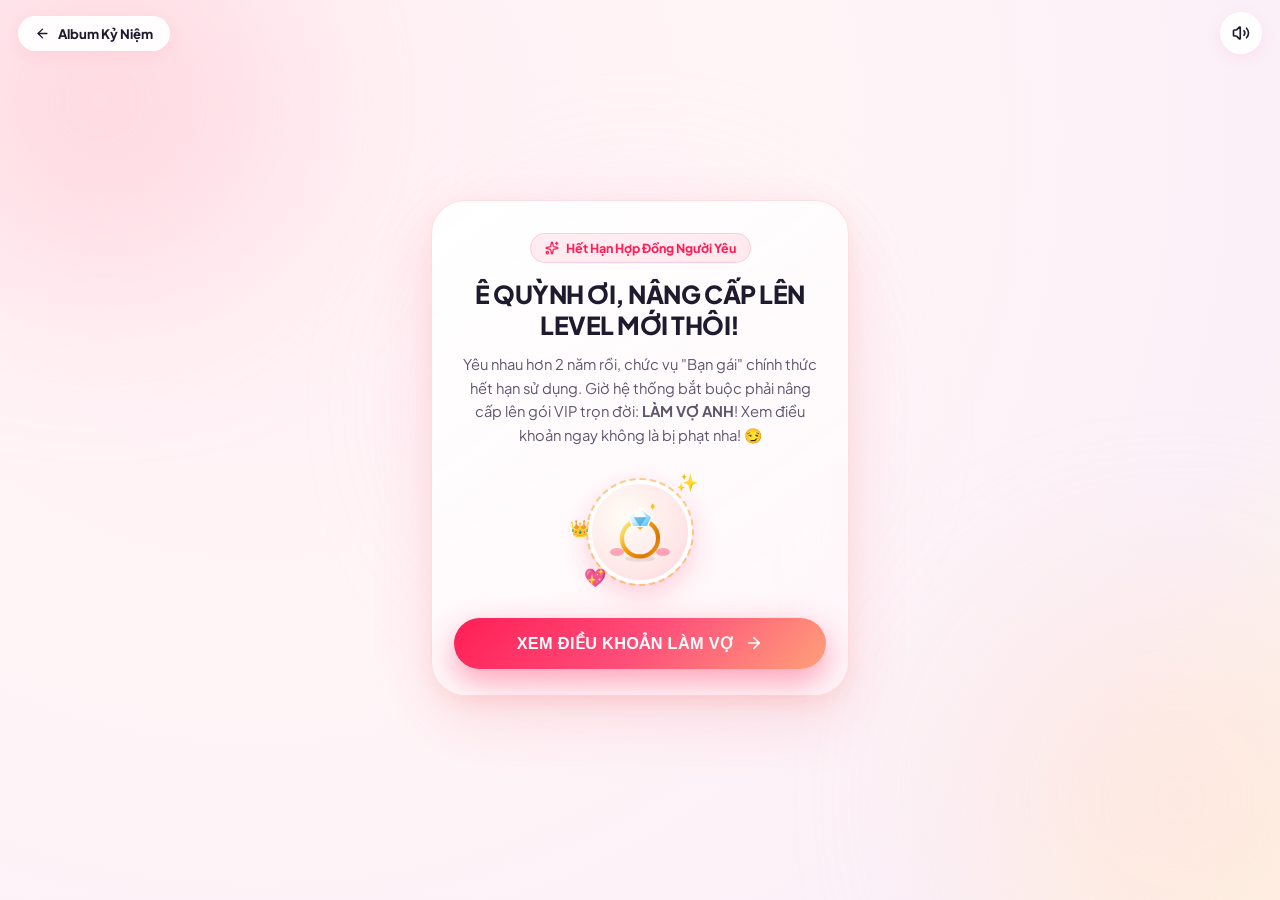
<file: tre-trau.html>
<!DOCTYPE html>
<html lang="vi">
<head>
  <meta charset="UTF-8">
  <meta name="viewport" content="width=device-width, initial-scale=1.0, maximum-scale=1.0, user-scalable=no, viewport-fit=cover">
  <title>Làm Vợ Anh Nhé? 💍 — Sơn & Quỳnh | Lời Cầu Hôn Đặc Biệt</title>
  <meta name="description" content="Mini-game cầu hôn ngọt ngào và hóm hỉnh dành riêng cho Diễm Quỳnh sau hơn 2 năm yêu nhau. Bấm vào đây thì chỉ có một con đường về chung một nhà thôi nhé!">
  <meta property="og:title" content="Sơn có điều cực kỳ quan trọng muốn hỏi Quỳnh nè... 💍💌">
  <meta property="og:description" content="Làm người yêu lâu rồi, em có đồng ý làm Vợ anh không?">
  <meta property="og:type" content="website">

  <!-- Google Fonts: Plus Jakarta Sans, Playfair Display & Caveat -->
  <link rel="preconnect" href="https://fonts.googleapis.com">
  <link rel="preconnect" href="https://fonts.gstatic.com" crossorigin>
  <link href="https://fonts.googleapis.com/css2?family=Caveat:wght@700&family=Playfair+Display:ital,wght@0,600;0,700;0,900;1,600&family=Plus+Jakarta+Sans:wght@400;500;600;700;800;900&display=swap" rel="stylesheet">

  <!-- Stylesheet riêng của trang tre-trau -->
  <link rel="stylesheet" href="css/tre-trau.css">
</head>
<body>

  <!-- Ambient Dreamy Background Elements -->
  <div class="ambient-glow glow-1" aria-hidden="true"></div>
  <div class="ambient-glow glow-2" aria-hidden="true"></div>
  <div class="ambient-glow glow-3" aria-hidden="true"></div>

  <!-- Floating Romantic Sparkles -->
  <div class="floating-hearts-layer" aria-hidden="true">
    <span class="float-item fi-1">💍</span>
    <span class="float-item fi-2">💖</span>
    <span class="float-item fi-3">✨</span>
    <span class="float-item fi-4">🌸</span>
    <span class="float-item fi-5">💎</span>
    <span class="float-item fi-6">💕</span>
  </div>

  <!-- Confetti Canvas -->
  <canvas id="confetti-canvas" class="confetti-canvas" aria-hidden="true"></canvas>

  <!-- Top Bar Controls -->
  <header class="top-bar">
    <a href="index.html" class="btn-nav-back" title="Quay lại Album tình yêu">
      <i data-lucide="arrow-left" class="nav-icon-svg"></i>
      <span>Album Kỷ Niệm</span>
    </a>
    <div class="top-actions">
      <button id="btn-sound-toggle" class="btn-icon-pill" type="button" aria-label="Bật hoặc tắt âm thanh" title="Bật/Tắt âm thanh">
        <span id="sound-icon"><i data-lucide="volume-2"></i></span>
      </button>
    </div>
  </header>

  <!-- Main App Container -->
  <main class="app-container">

    <!-- ========================================================= -->
    <!-- 1. MÀN HÌNH MỞ ĐẦU (INTRO SCREEN) -->
    <!-- ========================================================= -->
    <section id="intro-screen" class="screen">
      <div class="card-frame intro-card">
        <div class="intro-pill">
          <i data-lucide="sparkles" class="pill-svg-icon"></i>
          <span>Hết Hạn Hợp Đồng Người Yêu</span>
        </div>

        <h1 class="intro-title">Ê QUỲNH ƠI, NÂNG CẤP LÊN LEVEL MỚI THÔI!</h1>

        <p class="intro-desc">
          Yêu nhau hơn 2 năm rồi, chức vụ "Bạn gái" chính thức hết hạn sử dụng. Giờ hệ thống bắt buộc phải nâng cấp lên gói VIP trọn đời: <strong>LÀM VỢ ANH</strong>! Xem điều khoản ngay không là bị phạt nha! 😏
        </p>

        <!-- Cute animated character with bespoke SVG ring -->
        <div class="intro-sticker-wrap">
          <div class="cute-char-avatar">
            <svg class="bespoke-ring-svg" viewBox="0 0 64 64" fill="none" xmlns="http://www.w3.org/2000/svg" aria-hidden="true">
              <defs>
                <linearGradient id="ringGoldGradIntro" x1="12" y1="28" x2="52" y2="58" gradientUnits="userSpaceOnUse">
                  <stop offset="0%" stop-color="#FEF08A"/>
                  <stop offset="35%" stop-color="#F59E0B"/>
                  <stop offset="70%" stop-color="#D97706"/>
                  <stop offset="100%" stop-color="#FBBF24"/>
                </linearGradient>
                <linearGradient id="gemGradIntro" x1="22" y1="8" x2="42" y2="28" gradientUnits="userSpaceOnUse">
                  <stop offset="0%" stop-color="#FFFFFF"/>
                  <stop offset="40%" stop-color="#E0F2FE"/>
                  <stop offset="75%" stop-color="#7DD3FC"/>
                  <stop offset="100%" stop-color="#38BDF8"/>
                </linearGradient>
              </defs>
              <ellipse cx="32" cy="57" rx="14" ry="3" fill="rgba(0,0,0,0.08)"/>
              <circle cx="32" cy="38" r="17" stroke="url(#ringGoldGradIntro)" stroke-width="4" fill="none"/>
              <circle cx="32" cy="38" r="13.5" stroke="rgba(255,255,255,0.4)" stroke-width="1" fill="none"/>
              <path d="M26 23 L32 28 L38 23" stroke="url(#ringGoldGradIntro)" stroke-width="2.8" stroke-linecap="round"/>
              <polygon points="32,9 43,18 39,27 25,27 21,18" fill="url(#gemGradIntro)" stroke="#FFFFFF" stroke-width="1.2"/>
              <polygon points="32,9 26,18 38,18" fill="#FFFFFF" fill-opacity="0.85"/>
              <polygon points="26,18 32,27 38,18" fill="#0284C7" fill-opacity="0.45"/>
              <circle cx="28" cy="14" r="1.8" fill="#FFFFFF"/>
              <path d="M42 8 L44 5 L46 8 L44 11 Z" fill="#FBBF24"/>
            </svg>
            <div class="ring-glow-halo"></div>
            <div class="blush blush-left"></div>
            <div class="blush blush-right"></div>
          </div>
          <span class="sparkle sp-1">✨</span>
          <span class="sparkle sp-2">💖</span>
          <span class="sparkle sp-3">👑</span>
        </div>

        <button id="btn-start" class="btn-cta-main" type="button">
          <span>XEM ĐIỀU KHOẢN LÀM VỢ</span>
          <i data-lucide="arrow-right" class="btn-arrow-svg"></i>
        </button>
      </div>
    </section>

    <!-- ========================================================= -->
    <!-- 2. MÀN HÌNH CẦU HÔN CHÍNH (PROPOSAL SCREEN) -->
    <!-- ========================================================= -->
    <section id="game-screen" class="screen" hidden>
      <!-- Sleek Score Badge -->
      <div class="game-score-pill">
        <i data-lucide="flame" class="score-pill-icon"></i>
        <span>Quỳnh chối đây đẩy: <strong id="dodge-count" class="dodge-stat">0</strong> lần</span>
      </div>

      <!-- Proposal Card -->
      <div class="card-frame confession-card">
        <!-- Floating Proposal Ring Badge on Card Top (Bespoke Luxury Vector) -->
        <div class="card-floating-ring" aria-hidden="true">
          <svg class="bespoke-ring-svg-header" viewBox="0 0 64 64" fill="none" xmlns="http://www.w3.org/2000/svg">
            <defs>
              <linearGradient id="ringGoldGradHeader" x1="12" y1="28" x2="52" y2="58" gradientUnits="userSpaceOnUse">
                <stop offset="0%" stop-color="#FEF08A"/>
                <stop offset="35%" stop-color="#F59E0B"/>
                <stop offset="70%" stop-color="#D97706"/>
                <stop offset="100%" stop-color="#FBBF24"/>
              </linearGradient>
              <linearGradient id="gemGradHeader" x1="22" y1="8" x2="42" y2="28" gradientUnits="userSpaceOnUse">
                <stop offset="0%" stop-color="#FFFFFF"/>
                <stop offset="40%" stop-color="#E0F2FE"/>
                <stop offset="75%" stop-color="#7DD3FC"/>
                <stop offset="100%" stop-color="#38BDF8"/>
              </linearGradient>
            </defs>
            <circle cx="32" cy="38" r="17" stroke="url(#ringGoldGradHeader)" stroke-width="4.2" fill="none"/>
            <circle cx="32" cy="38" r="13.5" stroke="rgba(255,255,255,0.4)" stroke-width="1" fill="none"/>
            <path d="M26 23 L32 28 L38 23" stroke="url(#ringGoldGradHeader)" stroke-width="3" stroke-linecap="round"/>
            <polygon points="32,9 43,18 39,27 25,27 21,18" fill="url(#gemGradHeader)" stroke="#FFFFFF" stroke-width="1.2"/>
            <polygon points="32,9 26,18 38,18" fill="#FFFFFF" fill-opacity="0.85"/>
            <polygon points="26,18 32,27 38,18" fill="#0284C7" fill-opacity="0.45"/>
            <circle cx="28" cy="14" r="1.8" fill="#FFFFFF"/>
            <path d="M42 8 L44 5 L46 8 L44 11 Z" fill="#FBBF24"/>
          </svg>
        </div>

        <div class="confession-badge">
          <i data-lucide="crown" class="badge-icon-svg"></i>
          <span>ĐƠN NÂNG CẤP CHỨC VỤ ĐẶC BIỆT</span>
        </div>

        <h2 class="confession-title">LÀM VỢ ANH NHÉ,<br>QUỲNH ƠI? 💍</h2>

        <p class="confession-content">
          Làm người yêu hơn 2 năm rồi, nay anh chính thức thăng chức cho Quỳnh lên làm <strong>Nóc Nhà Quyền Lực Trọn Đời</strong> của Sơn nha!
        </p>

        <!-- 4 Modern Perks Feature Cards with crisp Lucide Vector Icons -->
        <div class="proposal-perks-box">
          <div class="perk-card">
            <div class="perk-icon-wrap perk-amber">
              <i data-lucide="wallet"></i>
            </div>
            <div class="perk-text-wrap">
              <span class="perk-title">Nộp 100% lương</span>
              <span class="perk-sub">Mùng 10 ting ting</span>
            </div>
          </div>

          <div class="perk-card">
            <div class="perk-icon-wrap perk-rose">
              <i data-lucide="sparkles"></i>
            </div>
            <div class="perk-text-wrap">
              <span class="perk-title">Bao việc nhà</span>
              <span class="perk-sub">Rửa bát, nấu ăn</span>
            </div>
          </div>

          <div class="perk-card">
            <div class="perk-icon-wrap perk-purple">
              <i data-lucide="coffee"></i>
            </div>
            <div class="perk-text-wrap">
              <span class="perk-title">Mát-xa cưng chiều</span>
              <span class="perk-sub">Phục vụ 24/7</span>
            </div>
          </div>

          <div class="perk-card">
            <div class="perk-icon-wrap perk-emerald">
              <i data-lucide="shield-check"></i>
            </div>
            <div class="perk-text-wrap">
              <span class="perk-title">Luôn nhận lỗi</span>
              <span class="perk-sub">Bảo hành trọn đời</span>
            </div>
          </div>
        </div>

        <p class="confession-ps">
          (P/S: Nút bên phải hôm nay bướng lắm, em đừng phí công né làm gì nhé 😉)
        </p>

        <!-- Sân chơi hai nút bấm tự nhiên, thoáng đãng, sang trọng -->
        <div id="button-arena" class="button-arena">
          <!-- Nút ĐỒNG Ý CƯỚI (Ultra-Luxury CTA với SVG Ring, Shimmer Sweep, Glowing Heart) -->
          <button id="btn-agree" class="btn-agree" type="button" aria-label="Đồng ý làm vợ anh">
            <span class="btn-ring-svg-wrap">
              <svg class="btn-mini-ring-svg" viewBox="0 0 24 24" fill="none" xmlns="http://www.w3.org/2000/svg">
                <circle cx="12" cy="14" r="6.5" stroke="#FFF" stroke-width="2.2"/>
                <path d="M12 4 L14.5 7 L12 8.5 L9.5 7 Z" fill="#FDE68A" stroke="#FFF" stroke-width="1.2"/>
              </svg>
            </span>
            <span class="btn-agree-text">DẠ EM ĐỒNG Ý CƯỚI!</span>
            <i data-lucide="heart" class="btn-heart-svg"></i>
            <span class="btn-shimmer-sweep" aria-hidden="true"></span>
          </button>

          <!-- Nút TỪ CHỐI (Kính mờ Neo-morphic với Icon Ghost vui nhộn) -->
          <button id="btn-reject" class="btn-reject" type="button" aria-label="Từ chối làm vợ">
            <i data-lucide="ghost" class="btn-ghost-icon"></i>
            <span id="btn-reject-text">CHƯA THÍCH ĐÂU</span>
          </button>
        </div>
      </div>
    </section>

    <!-- ========================================================= -->
    <!-- 3. MÀN HÌNH THÀNH CÔNG (SUCCESS SCREEN) -->
    <!-- ========================================================= -->
    <section id="success-screen" class="screen" hidden>
      <div class="card-frame success-card">
        <div class="success-header-sticker">
          <div class="success-badge-icon">
            <i data-lucide="heart-handshake"></i>
          </div>
        </div>

        <h2 class="success-title">CHÍNH THỨC VỀ CHUNG MỘT NHÀ! 💖</h2>

        <p class="success-desc">
          Chúc mừng <strong id="success-crush">Diễm Quỳnh</strong> đã chốt đơn thành công chú rể <strong id="success-sender">Trường Sơn</strong>! Kể từ hôm nay thăng chức <strong>NÓC NHÀ TRỌN ĐỜI</strong>, hàng đã giao miễn hoàn đổi dưới mọi hình thức!
        </p>

        <div class="success-alert-box">
          <i data-lucide="trophy" class="icon-trophy"></i>
          <span>Kèo này Sơn rước được Nóc Nhà xịn nhất quả đất rồi!</span>
        </div>

        <!-- Giấy Đăng Ký Kết Hôn Tình Yêu trang trọng & thẩm mỹ -->
        <div id="love-certificate" class="certificate-preview-box">
          <div class="cert-stamp">
            <i data-lucide="check-check"></i>
            <span>CHÍNH THỨC CÓ CHỒNG</span>
          </div>
          <div class="cert-header-sub">CỘNG HÒA TÌNH YÊU VIỆT NAM</div>
          <div class="cert-title">GIẤY ĐĂNG KÝ KẾT HÔN & BỔ NHIỆM NÓC NHÀ</div>
          <div class="cert-couple-names">
            <span id="cert-sender">Trường Sơn</span>
            <span class="cert-heart-icon"><i data-lucide="gem"></i></span>
            <span id="cert-crush">Diễm Quỳnh</span>
          </div>
          <p class="cert-quote">"Yêu nhau từ thuở hẹn hò — Kể từ hôm nay em là vợ anh"</p>
          <div class="cert-commitment-tags">
            <span><i data-lucide="check"></i> Lương nộp đủ</span>
            <span><i data-lucide="check"></i> Bát đĩa sạch bóng</span>
            <span><i data-lucide="check"></i> Vợ luôn luôn đúng</span>
          </div>
          <div id="cert-date" class="cert-date">Cấp ngày: 21/10/2026</div>
        </div>

        <!-- Cụm nút hành động tinh gọn với Vector Icon Lucide -->
        <div class="success-actions">
          <button id="btn-download-cert" class="btn-action-primary" type="button">
            <i data-lucide="download"></i>
            <span>Lưu Giấy Đăng Ký Kết Hôn</span>
          </button>

          <button id="btn-open-message-modal" class="btn-action-secondary" type="button">
            <i data-lucide="send"></i>
            <span>Gửi tin nhắn chốt đơn cho Chồng</span>
          </button>

          <button id="btn-replay" class="btn-action-replay" type="button">
            <i data-lucide="rotate-ccw"></i>
            <span>Cầu hôn lại lần nữa</span>
          </button>

          <a href="index.html" class="btn-action-back-album">
            <i data-lucide="arrow-left"></i>
            <span>Trở về Album Kỷ Niệm</span>
          </a>
        </div>
      </div>
    </section>

  </main>

  <!-- ========================================================= -->
  <!-- 4. MEME OVERLAY CONTAINER (14+ EVENTS DYNAMIC POPUP) -->
  <!-- ========================================================= -->
  <div id="meme-overlay-container" class="meme-overlay-container" aria-live="polite"></div>

  <!-- ========================================================= -->
  <!-- 5. MODAL GỬI LỜI NHẮN NGỌT NGÀO -->
  <!-- ========================================================= -->
  <div id="message-modal" class="custom-modal-backdrop" hidden>
    <div class="custom-modal-box">
      <div class="modal-header-icon-box">
        <i data-lucide="mail-heart"></i>
      </div>
      <h3 class="modal-title">Gửi Lời Nhắn Chốt Đơn Cho Sơn</h3>
      <p class="modal-subtitle">Sao chép tin nhắn này để gửi cho anh Sơn chốt kèo rước dâu ngay nhé!</p>

      <textarea id="message-textarea" class="modal-textarea" rows="4"></textarea>

      <div class="modal-actions">
        <button id="btn-close-message-modal" class="modal-btn-cancel" type="button">
          <i data-lucide="x"></i>
          <span>Đóng</span>
        </button>
        <button id="btn-copy-message" class="modal-btn-confirm" type="button">
          <i data-lucide="copy"></i>
          <span>Sao chép tin nhắn</span>
        </button>
      </div>
    </div>
  </div>

  <!-- Toast Notification -->
  <div id="toast-msg" class="toast-msg" role="status" aria-live="polite"></div>

  <!-- Scripts -->
  <script src="js/lucide.min.js"></script>
  <script src="js/config.js"></script>
  <script src="js/tre-trau.js"></script>
</body>
</html>
</file>
<file: css/tre-trau.css>
/* ==========================================================================
   TRE-TRAU.CSS — LUXURY ROMANTIC MARRIAGE PROPOSAL & MEME PAGE (VECTOR EDITION)
   Theme: "Làm Vợ Anh Nhé" — Lucide Vector Icons, Bespoke Diamond Ring & Neo-Glass
   Couple: Trường Sơn & Diễm Quỳnh (>2 năm yêu nhau)
   ========================================================================== */

:root {
  /* Luxury Romantic Color Palette */
  --c-bg-primary: #FFF2F5;
  --c-bg-card: rgba(255, 255, 255, 0.94);
  --c-primary: #FF1E56;
  --c-primary-gradient: linear-gradient(135deg, #FF1E56 0%, #FF4D79 50%, #FFA07A 100%);
  --c-primary-glow: 0 12px 32px rgba(255, 30, 86, 0.42);
  --c-gold: #D97706;
  --c-gold-gradient: linear-gradient(135deg, #F59E0B 0%, #FBBF24 50%, #F59E0B 100%);
  --c-purple: #7C3AED;
  --c-purple-soft: #F3E8FF;
  --c-text-main: #1E1B2E;
  --c-text-sub: #5E566E;
  --c-text-muted: #8E859E;
  --c-border-card: rgba(255, 215, 225, 0.85);
  --c-border-soft: #F5E0E8;

  /* Typography */
  --font-main: 'Plus Jakarta Sans', -apple-system, BlinkMacSystemFont, 'Segoe UI', Roboto, sans-serif;
  --font-serif: 'Playfair Display', Georgia, serif;
  --font-hand: 'Caveat', cursive;

  /* Safe Area */
  --sat: env(safe-area-inset-top, 0px);
  --sab: env(safe-area-inset-bottom, 0px);
}

/* --------------------------------------------------------------------------
   1. RESET & BASE
   -------------------------------------------------------------------------- */
*, *::before, *::after {
  box-sizing: border-box;
  margin: 0;
  padding: 0;
  -webkit-tap-highlight-color: transparent;
}

html, body {
  width: 100%;
  min-height: 100vh;
  min-height: 100svh;
  overflow-x: hidden;
  font-family: var(--font-main);
  color: var(--c-text-main);
  background-color: var(--c-bg-primary);
  background: radial-gradient(circle at 20% 15%, #FFF0F5 0%, #FFF5F7 45%, #FBF0F8 80%, #FDF4E7 100%);
  background-attachment: fixed;
}

body {
  position: relative;
  display: flex;
  flex-direction: column;
  align-items: center;
  justify-content: center;
  padding: calc(var(--sat) + 16px) 16px calc(var(--sab) + 20px);
  user-select: none;
  -webkit-user-select: none;
}

/* Lucide Vector Icons Standard Sizing */
[data-lucide] {
  display: inline-block;
  vertical-align: middle;
  stroke-width: 2.2px;
}

/* Soft Dreamy Ambient Glows */
.ambient-glow {
  position: fixed;
  border-radius: 50%;
  filter: blur(90px);
  pointer-events: none;
  z-index: 0;
  opacity: 0.6;
  animation: glowFloat 14s ease-in-out infinite alternate;
}

.glow-1 {
  width: 360px;
  height: 360px;
  background: #FFCAD4;
  top: -80px;
  left: -80px;
}

.glow-2 {
  width: 400px;
  height: 400px;
  background: #FFE4D6;
  bottom: -100px;
  right: -100px;
  animation-duration: 18s;
  animation-delay: -5s;
}

.glow-3 {
  width: 320px;
  height: 320px;
  background: #F3E8FF;
  top: 45%;
  left: 50%;
  transform: translate(-50%, -50%);
  opacity: 0.35;
  animation-duration: 22s;
  animation-delay: -8s;
}

@keyframes glowFloat {
  0% { transform: translate3d(0, 0, 0) scale(1); }
  100% { transform: translate3d(35px, 40px, 0) scale(1.12); }
}

/* Floating Romantic Sparkles Layer */
.floating-hearts-layer {
  position: fixed;
  inset: 0;
  pointer-events: none;
  z-index: 1;
  overflow: hidden;
}

.float-item {
  position: absolute;
  font-size: 20px;
  opacity: 0.28;
  animation: floatDrift 16s infinite linear;
}

.fi-1 { left: 8%; bottom: -40px; animation-duration: 15s; font-size: 22px; }
.fi-2 { left: 24%; bottom: -40px; animation-duration: 19s; animation-delay: 3s; font-size: 18px; }
.fi-3 { left: 78%; bottom: -40px; animation-duration: 17s; animation-delay: 5s; font-size: 16px; }
.fi-4 { left: 90%; bottom: -40px; animation-duration: 21s; animation-delay: 8s; font-size: 20px; }
.fi-5 { left: 45%; bottom: -40px; animation-duration: 23s; animation-delay: 11s; font-size: 24px; }
.fi-6 { left: 62%; bottom: -40px; animation-duration: 18s; animation-delay: 14s; font-size: 19px; }

@keyframes floatDrift {
  0% { transform: translateY(0) rotate(0deg); opacity: 0; }
  10% { opacity: 0.35; }
  90% { opacity: 0.35; }
  100% { transform: translateY(-110vh) rotate(360deg); opacity: 0; }
}

/* --------------------------------------------------------------------------
   2. TOP BAR
   -------------------------------------------------------------------------- */
.top-bar {
  position: fixed;
  top: calc(var(--sat) + 12px);
  left: 0;
  width: 100%;
  padding: 0 18px;
  display: flex;
  align-items: center;
  justify-content: space-between;
  z-index: 100;
  pointer-events: none;
}

.top-bar > * {
  pointer-events: auto;
}

.btn-nav-back {
  display: inline-flex;
  align-items: center;
  gap: 8px;
  padding: 8px 16px;
  background: rgba(255, 255, 255, 0.92);
  backdrop-filter: blur(16px);
  -webkit-backdrop-filter: blur(16px);
  border: 1px solid rgba(255, 255, 255, 0.95);
  border-radius: 999px;
  font-size: 0.82rem;
  font-weight: 750;
  color: var(--c-text-main);
  text-decoration: none;
  box-shadow: 0 4px 16px rgba(255, 77, 121, 0.09);
  transition: transform 0.22s cubic-bezier(0.16, 1, 0.3, 1), background 0.2s, color 0.2s;
}

.nav-icon-svg {
  width: 15px;
  height: 15px;
  stroke: currentColor;
}

.btn-nav-back:hover {
  transform: translateY(-2px);
  background: #FFFFFF;
  color: var(--c-primary);
}

.btn-icon-pill {
  display: inline-flex;
  align-items: center;
  justify-content: center;
  width: 42px;
  height: 42px;
  border-radius: 50%;
  background: rgba(255, 255, 255, 0.92);
  backdrop-filter: blur(16px);
  -webkit-backdrop-filter: blur(16px);
  border: 1px solid rgba(255, 255, 255, 0.95);
  color: var(--c-text-main);
  cursor: pointer;
  box-shadow: 0 4px 16px rgba(255, 77, 121, 0.09);
  transition: transform 0.22s cubic-bezier(0.16, 1, 0.3, 1), background 0.2s;
  touch-action: manipulation;
}

.btn-icon-pill [data-lucide] {
  width: 18px;
  height: 18px;
}

.btn-icon-pill:active {
  transform: scale(0.92);
}

/* --------------------------------------------------------------------------
   3. APP CONTAINER & CARDS
   -------------------------------------------------------------------------- */
.app-container {
  position: relative;
  z-index: 10;
  width: 100%;
  max-width: 418px;
  margin: 0 auto;
  display: flex;
  flex-direction: column;
  align-items: center;
  justify-content: center;
}

.screen {
  width: 100%;
  display: flex;
  flex-direction: column;
  align-items: center;
  transition: opacity 0.3s ease, transform 0.3s cubic-bezier(0.16, 1, 0.3, 1);
}

.screen[hidden] {
  display: none !important;
}

.card-frame {
  width: 100%;
  background: linear-gradient(145deg, rgba(255, 255, 255, 0.96) 0%, rgba(255, 246, 249, 0.92) 100%);
  backdrop-filter: blur(28px);
  -webkit-backdrop-filter: blur(28px);
  border: 1.5px solid var(--c-border-card);
  border-radius: 34px;
  box-shadow:
    0 24px 64px rgba(230, 40, 85, 0.12),
    0 8px 24px rgba(245, 158, 11, 0.08),
    inset 0 1px 0 rgba(255, 255, 255, 1);
  padding: 32px 22px 26px;
  text-align: center;
  position: relative;
}

/* --------------------------------------------------------------------------
   4. SCREEN 1: INTRO SCREEN
   -------------------------------------------------------------------------- */
.intro-pill {
  display: inline-flex;
  align-items: center;
  gap: 7px;
  padding: 6px 14px;
  background: rgba(255, 30, 86, 0.08);
  border-radius: 999px;
  font-size: 0.78rem;
  font-weight: 750;
  color: var(--c-primary);
  margin-bottom: 16px;
  border: 1px solid rgba(255, 30, 86, 0.15);
}

.pill-svg-icon {
  width: 14px;
  height: 14px;
  stroke: var(--c-primary);
}

.intro-title {
  font-size: 1.55rem;
  font-weight: 850;
  line-height: 1.25;
  color: var(--c-text-main);
  letter-spacing: -0.02em;
  margin-bottom: 12px;
}

.intro-desc {
  font-size: 0.92rem;
  line-height: 1.6;
  color: var(--c-text-sub);
  margin-bottom: 22px;
  padding: 0 4px;
}

.intro-sticker-wrap {
  position: relative;
  width: 124px;
  height: 124px;
  margin: 0 auto 24px;
  display: flex;
  align-items: center;
  justify-content: center;
}

.cute-char-avatar {
  position: relative;
  width: 104px;
  height: 104px;
  background: radial-gradient(circle at 35% 35%, #FFFDF5 0%, #FFE4E6 70%, #FECDD3 100%);
  border-radius: 50%;
  border: 4px solid #FFFFFF;
  box-shadow: 0 10px 28px rgba(255, 30, 86, 0.22);
  display: flex;
  align-items: center;
  justify-content: center;
  animation: cuteBounce 2.5s ease-in-out infinite;
}

.bespoke-ring-svg {
  width: 68px;
  height: 68px;
}

.ring-glow-halo {
  position: absolute;
  inset: -6px;
  border-radius: 50%;
  border: 2px dashed rgba(245, 158, 11, 0.45);
  animation: haloSpin 12s linear infinite;
}

@keyframes haloSpin {
  to { transform: rotate(360deg); }
}

.blush {
  position: absolute;
  width: 14px;
  height: 8px;
  background: #FF4D79;
  border-radius: 50%;
  opacity: 0.45;
  bottom: 24px;
}
.blush-left { left: 18px; }
.blush-right { right: 18px; }

@keyframes cuteBounce {
  0%, 100% { transform: translate3d(0, 0, 0) scale(1); }
  50% { transform: translate3d(0, -6px, 0) scale(1.04); }
}

.sparkle {
  position: absolute;
  font-size: 18px;
  pointer-events: none;
  animation: sparkleFloat 2.2s infinite ease-in-out alternate;
}
.sp-1 { top: 0; right: 4px; }
.sp-2 { bottom: 6px; left: 6px; animation-delay: 0.7s; }
.sp-3 { top: 38%; left: -8px; animation-delay: 1.3s; font-size: 16px; }

@keyframes sparkleFloat {
  from { transform: translateY(0) scale(0.9); }
  to { transform: translateY(-8px) scale(1.15) rotate(12deg); }
}

.btn-cta-main {
  width: 100%;
  padding: 16px 24px;
  background: var(--c-primary-gradient);
  color: #FFFFFF;
  border: none;
  border-radius: 999px;
  font-size: 1.02rem;
  font-weight: 850;
  letter-spacing: 0.02em;
  box-shadow: var(--c-primary-glow);
  cursor: pointer;
  display: inline-flex;
  align-items: center;
  justify-content: center;
  gap: 10px;
  transition: transform 0.22s cubic-bezier(0.16, 1, 0.3, 1), box-shadow 0.22s;
  touch-action: manipulation;
}

.btn-arrow-svg {
  width: 18px;
  height: 18px;
  transition: transform 0.2s;
}

.btn-cta-main:hover .btn-arrow-svg {
  transform: translateX(4px);
}

.btn-cta-main:active {
  transform: scale(0.97);
}

/* --------------------------------------------------------------------------
   5. SCREEN 2: GAME / PROPOSAL SCREEN
   -------------------------------------------------------------------------- */
.game-score-pill {
  display: inline-flex;
  align-items: center;
  gap: 7px;
  background: rgba(255, 255, 255, 0.94);
  backdrop-filter: blur(16px);
  -webkit-backdrop-filter: blur(16px);
  border: 1px solid var(--c-border-card);
  border-radius: 999px;
  padding: 8px 18px;
  margin-bottom: 22px;
  box-shadow: 0 4px 18px rgba(255, 77, 121, 0.09);
  font-size: 0.82rem;
  font-weight: 750;
  color: var(--c-text-sub);
}

.score-pill-icon {
  width: 16px;
  height: 16px;
  stroke: #F97316;
  fill: #FDE047;
}

.game-score-pill .dodge-stat {
  color: var(--c-primary);
  font-weight: 900;
}

.confession-card {
  position: relative;
  padding-top: 38px;
}

/* Floating Ring Element atop Card (Bespoke Luxury Vector) */
.card-floating-ring {
  position: absolute;
  top: -36px;
  left: 50%;
  transform: translateX(-50%);
  width: 72px;
  height: 72px;
  border-radius: 50%;
  background: radial-gradient(circle at 35% 35%, #FFFDF5 0%, #FFF1F3 50%, #FFE4E6 100%);
  border: 3.5px solid #FFFFFF;
  box-shadow:
    0 10px 28px rgba(245, 158, 11, 0.32),
    0 4px 12px rgba(255, 30, 86, 0.2);
  display: flex;
  align-items: center;
  justify-content: center;
  animation: ringBob 3s ease-in-out infinite;
}

.bespoke-ring-svg-header {
  width: 48px;
  height: 48px;
}

@keyframes ringBob {
  0%, 100% { transform: translateX(-50%) translateY(0) scale(1); }
  50% { transform: translateX(-50%) translateY(-6px) scale(1.06); }
}

.confession-badge {
  display: inline-flex;
  align-items: center;
  gap: 6px;
  padding: 5px 14px;
  background: rgba(217, 119, 6, 0.09);
  border: 1px solid rgba(245, 158, 11, 0.25);
  border-radius: 999px;
  font-size: 0.74rem;
  font-weight: 850;
  color: #B45309;
  margin-bottom: 12px;
}

.badge-icon-svg {
  width: 14px;
  height: 14px;
  stroke: #B45309;
}

.confession-title {
  font-family: var(--font-serif);
  font-size: 1.55rem;
  font-weight: 900;
  line-height: 1.28;
  background: linear-gradient(135deg, #E11D48 0%, #FF1E56 50%, #BE123C 100%);
  -webkit-background-clip: text;
  -webkit-text-fill-color: transparent;
  letter-spacing: -0.01em;
  margin-bottom: 12px;
}

.confession-content {
  font-size: 0.92rem;
  line-height: 1.55;
  color: var(--c-text-main);
  margin-bottom: 14px;
  font-weight: 500;
}

/* --------------------------------------------------------------------------
   MODERN PERKS 2x2 GRID (CARD STYLE WITH VECTOR ICONS)
   -------------------------------------------------------------------------- */
.proposal-perks-box {
  display: grid;
  grid-template-columns: 1fr 1fr;
  gap: 8px;
  width: 100%;
  box-sizing: border-box;
  margin-bottom: 14px;
  text-align: left;
}

.perk-card {
  display: flex;
  align-items: center;
  gap: 8px;
  min-width: 0;
  overflow: hidden;
  box-sizing: border-box;
  background: rgba(255, 255, 255, 0.94);
  border: 1px solid rgba(255, 215, 225, 0.85);
  border-radius: 12px;
  padding: 8px 9px;
  box-shadow: 0 3px 10px rgba(255, 77, 121, 0.04);
  transition: transform 0.2s, box-shadow 0.2s;
}

.perk-card:hover {
  transform: translateY(-2px);
  box-shadow: 0 6px 14px rgba(255, 77, 121, 0.08);
}

.perk-icon-wrap {
  width: 30px;
  height: 30px;
  border-radius: 9px;
  display: flex;
  align-items: center;
  justify-content: center;
  flex-shrink: 0;
}

.perk-icon-wrap [data-lucide] {
  width: 16px;
  height: 16px;
}

.perk-amber {
  background: #FEF3C7;
  color: #D97706;
}

.perk-rose {
  background: #FFE4E6;
  color: #E11D48;
}

.perk-purple {
  background: #F3E8FF;
  color: #7C3AED;
}

.perk-emerald {
  background: #D1FAE5;
  color: #059669;
}

.perk-text-wrap {
  display: flex;
  flex-direction: column;
  gap: 1px;
  min-width: 0;
  overflow: hidden;
  flex: 1;
}

.perk-title {
  font-size: 0.76rem;
  font-weight: 800;
  color: var(--c-text-main);
  line-height: 1.2;
  white-space: nowrap;
  overflow: hidden;
  text-overflow: ellipsis;
}

.perk-sub {
  font-size: 0.65rem;
  color: var(--c-text-muted);
  font-weight: 500;
  line-height: 1.2;
  white-space: nowrap;
  overflow: hidden;
  text-overflow: ellipsis;
}

.confession-ps {
  font-size: 0.98rem;
  line-height: 1.4;
  color: var(--c-text-muted);
  font-family: var(--font-hand);
  margin-bottom: 16px;
}

/* --------------------------------------------------------------------------
   6. SEAMLESS BUTTON ARENA
   -------------------------------------------------------------------------- */
.button-arena {
  position: relative;
  width: 100%;
  box-sizing: border-box;
  min-height: 145px;
  height: 145px;
  display: flex;
  align-items: center;
  justify-content: center;
  gap: 10px;
  border-radius: 24px;
  background: linear-gradient(135deg, rgba(255, 240, 245, 0.65) 0%, rgba(255, 248, 240, 0.55) 100%);
  border: 1.5px dashed rgba(255, 90, 130, 0.35);
  box-shadow: inset 0 2px 8px rgba(255, 77, 121, 0.04);
  overflow: hidden;
  padding: 10px 12px;
}

/* Agree Button (Ultra-Luxury CTA with Vector Ring & Glow - Compact & Refined) */
.btn-agree {
  position: relative;
  z-index: 20;
  padding: 8px 15px;
  background: linear-gradient(135deg, #FF1E56 0%, #FF3D71 45%, #FFA033 100%);
  color: #FFFFFF;
  border: 1.5px solid rgba(255, 255, 255, 0.55);
  border-radius: 999px;
  font-size: 0.82rem;
  font-weight: 800;
  letter-spacing: 0.015em;
  white-space: nowrap !important;
  flex-shrink: 0;
  box-shadow:
    0 8px 22px rgba(255, 30, 86, 0.35),
    0 2px 6px rgba(0, 0, 0, 0.06),
    inset 0 1px 1.5px rgba(255, 255, 255, 0.7);
  cursor: pointer;
  display: inline-flex;
  align-items: center;
  justify-content: center;
  gap: 5px;
  overflow: hidden;
  transition: transform 0.28s cubic-bezier(0.16, 1, 0.3, 1), box-shadow 0.28s;
  animation: agreePulseGlow 2.4s infinite ease-in-out;
  touch-action: manipulation;
}

.btn-agree-text {
  white-space: nowrap !important;
  display: inline-block;
}

.btn-ring-svg-wrap {
  width: 19px;
  height: 19px;
  background: rgba(255, 255, 255, 0.22);
  border-radius: 50%;
  display: flex;
  align-items: center;
  justify-content: center;
  flex-shrink: 0;
}

.btn-mini-ring-svg {
  width: 13px;
  height: 13px;
  animation: ringSparkle 2s infinite ease-in-out alternate;
}

.btn-heart-svg {
  width: 12px;
  height: 12px;
  stroke: #FFFFFF;
  fill: #FFFFFF;
  animation: heartThrob 1.2s infinite ease-in-out;
}

@keyframes heartThrob {
  0%, 100% { transform: scale(1); }
  50% { transform: scale(1.22); }
}

@keyframes ringSparkle {
  from { transform: scale(1) rotate(-8deg); }
  to { transform: scale(1.15) rotate(8deg); }
}

.btn-shimmer-sweep {
  position: absolute;
  top: 0;
  left: -100%;
  width: 60%;
  height: 100%;
  background: linear-gradient(90deg, transparent, rgba(255, 255, 255, 0.4), transparent);
  transform: skewX(-20deg);
  animation: shimmerSweep 3s infinite ease-in-out;
  pointer-events: none;
}

@keyframes shimmerSweep {
  0%, 40% { left: -100%; }
  70%, 100% { left: 160%; }
}

.btn-agree:active {
  transform: scale(0.96);
}

@keyframes agreePulseGlow {
  0%, 100% {
    box-shadow: 0 8px 24px rgba(255, 30, 86, 0.38);
  }
  50% {
    box-shadow: 0 12px 32px rgba(255, 30, 86, 0.58), 0 0 18px rgba(251, 191, 36, 0.35);
  }
}

/* Reject Button (Neo-morphic Frosted Pill with Lucide Ghost Vector) */
.btn-reject {
  position: absolute;
  z-index: 30;
  padding: 11px 18px;
  background: rgba(255, 255, 255, 0.94);
  backdrop-filter: blur(14px);
  -webkit-backdrop-filter: blur(14px);
  color: #4A3E56;
  border: 1.5px solid rgba(244, 180, 200, 0.85);
  border-radius: 999px;
  font-size: 0.88rem;
  font-weight: 750;
  white-space: nowrap !important;
  flex-shrink: 0;
  box-shadow: 0 6px 18px rgba(90, 60, 110, 0.08);
  cursor: pointer;
  white-space: nowrap;
  display: inline-flex;
  align-items: center;
  gap: 6px;
  transition: transform 0.26s cubic-bezier(0.16, 1, 0.3, 1), opacity 0.2s, background 0.2s, border-color 0.2s;
  will-change: transform, left, top;
  touch-action: manipulation;
}

.btn-ghost-icon {
  width: 16px;
  height: 16px;
  stroke: #8E7A99;
}

.btn-reject:active {
  transform: scale(0.94);
}

.btn-reject.is-shaking {
  animation: dramaticWobble 0.35s cubic-bezier(0.36, 0.07, 0.19, 0.97) both;
}

.btn-reject.is-fake-agree {
  background: #FEF3C7 !important;
  color: #B45309 !important;
  border-color: #FCD34D !important;
}

.btn-reject.is-tiny {
  transform: scale(0.4) !important;
  opacity: 0.7;
}

@keyframes dramaticWobble {
  10%, 90% { transform: translate3d(-3px, 0, 0) rotate(-2deg); }
  20%, 80% { transform: translate3d(4px, 0, 0) rotate(2deg); }
  30%, 50%, 70% { transform: translate3d(-4px, 0, 0) rotate(-3deg); }
  40%, 60% { transform: translate3d(4px, 0, 0) rotate(3deg); }
}

/* --------------------------------------------------------------------------
   7. MEME POPUPS (FROSTED GLASS MODALS WITH VECTOR AVATARS)
   -------------------------------------------------------------------------- */
.meme-overlay-container {
  position: fixed;
  inset: 0;
  pointer-events: none;
  z-index: 200;
  display: flex;
  align-items: center;
  justify-content: center;
  padding: 18px;
}

.meme-popup {
  pointer-events: auto;
  position: relative;
  width: 100%;
  max-width: 370px;
  background: rgba(255, 255, 255, 0.97);
  backdrop-filter: blur(28px);
  -webkit-backdrop-filter: blur(28px);
  border: 1.5px solid rgba(255, 30, 86, 0.25);
  border-radius: 28px;
  box-shadow:
    0 24px 60px rgba(0, 0, 0, 0.18),
    0 0 0 100vmax rgba(25, 18, 30, 0.35);
  padding: 24px 20px 20px;
  text-align: center;
  animation: memeSpringIn 0.32s cubic-bezier(0.16, 1, 0.3, 1) forwards;
}

@keyframes memeSpringIn {
  from { opacity: 0; transform: scale(0.85) translateY(16px); }
  to { opacity: 1; transform: scale(1) translateY(0); }
}

.meme-popup.is-dismissing {
  animation: memeSpringOut 0.22s ease-in forwards;
}

@keyframes memeSpringOut {
  to { opacity: 0; transform: scale(0.9) translateY(-12px); }
}

.meme-badge {
  display: inline-flex;
  align-items: center;
  gap: 6px;
  padding: 4px 12px;
  background: rgba(255, 30, 86, 0.08);
  color: var(--c-primary);
  border-radius: 999px;
  font-size: 0.72rem;
  font-weight: 800;
  margin-bottom: 12px;
}

.meme-badge [data-lucide] {
  width: 14px;
  height: 14px;
}

.meme-icon-avatar {
  width: 68px;
  height: 68px;
  border-radius: 50%;
  border: 3.5px solid #FFFFFF;
  margin: 0 auto 12px;
  display: flex;
  align-items: center;
  justify-content: center;
  box-shadow: 0 10px 26px rgba(255, 30, 86, 0.16);
  animation: iconFloat 1.4s ease-in-out infinite alternate;
}

.avatar-rose {
  background: linear-gradient(135deg, #FFE4E6 0%, #FECDD3 100%);
  color: #E11D48;
}

.avatar-amber {
  background: linear-gradient(135deg, #FEF3C7 0%, #FDE68A 100%);
  color: #D97706;
}

.avatar-purple {
  background: linear-gradient(135deg, #F3E8FF 0%, #E9D5FF 100%);
  color: #7C3AED;
}

.avatar-emerald {
  background: linear-gradient(135deg, #D1FAE5 0%, #A7F3D0 100%);
  color: #059669;
}

.avatar-blue {
  background: linear-gradient(135deg, #E0F2FE 0%, #BAE6FD 100%);
  color: #0284C7;
}

.meme-svg-icon {
  width: 32px;
  height: 32px;
}

@keyframes iconFloat {
  from { transform: translateY(0); }
  to { transform: translateY(-6px) scale(1.06); }
}

.meme-title {
  font-size: 1.2rem;
  font-weight: 850;
  color: var(--c-text-main);
  letter-spacing: -0.01em;
  margin-bottom: 8px;
}

.meme-body {
  font-size: 0.88rem;
  line-height: 1.55;
  color: var(--c-text-sub);
  margin-bottom: 18px;
}

.meme-btn-close {
  display: inline-flex;
  align-items: center;
  justify-content: center;
  gap: 7px;
  padding: 12px 26px;
  background: var(--c-primary-gradient);
  color: #FFFFFF;
  border: none;
  border-radius: 999px;
  font-size: 0.88rem;
  font-weight: 800;
  cursor: pointer;
  box-shadow: 0 4px 14px rgba(255, 30, 86, 0.3);
  transition: transform 0.15s;
  touch-action: manipulation;
}

.meme-btn-close [data-lucide] {
  width: 15px;
  height: 15px;
}

.meme-btn-close:active {
  transform: scale(0.96);
}

/* Drama Indian Zoom */
.screen.is-drama {
  animation: dramaPulse 0.75s ease-in-out 3;
}

@keyframes dramaPulse {
  0% { transform: scale(1); }
  50% { transform: scale(1.04) rotate(1deg); filter: saturate(140%); }
  100% { transform: scale(1); }
}

/* --------------------------------------------------------------------------
   8. SCREEN 3: SUCCESS & LOVE MARRIAGE CERTIFICATE
   -------------------------------------------------------------------------- */
.confetti-canvas {
  position: fixed;
  inset: 0;
  width: 100vw;
  height: 100vh;
  pointer-events: none;
  z-index: 150;
}

.success-header-sticker {
  margin-bottom: 14px;
}

.success-badge-icon {
  width: 72px;
  height: 72px;
  border-radius: 50%;
  background: linear-gradient(135deg, #FFE4E6 0%, #FECDD3 100%);
  border: 4px solid #FFFFFF;
  box-shadow: 0 10px 28px rgba(255, 30, 86, 0.22);
  display: flex;
  align-items: center;
  justify-content: center;
  margin: 0 auto;
  color: #E11D48;
  animation: trophyWiggle 1.4s ease-in-out infinite alternate;
}

.success-badge-icon [data-lucide] {
  width: 36px;
  height: 36px;
}

@keyframes trophyWiggle {
  from { transform: scale(1) rotate(-4deg); }
  to { transform: scale(1.1) rotate(4deg); }
}

.success-title {
  font-family: var(--font-serif);
  font-size: 1.65rem;
  font-weight: 900;
  line-height: 1.25;
  color: var(--c-primary);
  margin-bottom: 10px;
}

.success-desc {
  font-size: 0.92rem;
  line-height: 1.55;
  color: var(--c-text-main);
  margin-bottom: 16px;
}

.success-alert-box {
  background: rgba(16, 185, 129, 0.08);
  border: 1px solid rgba(16, 185, 129, 0.25);
  border-radius: 14px;
  padding: 9px 14px;
  font-size: 0.8rem;
  font-weight: 750;
  color: #047857;
  margin-bottom: 20px;
  display: inline-flex;
  align-items: center;
  gap: 7px;
  justify-content: center;
}

.icon-trophy {
  width: 16px;
  height: 16px;
  stroke: #059669;
}

/* Royal Marriage Certificate Preview Box */
.certificate-preview-box {
  width: 100%;
  background: linear-gradient(145deg, #FFFDF8 0%, #FFF5F7 100%);
  border: 2px solid #F59E0B;
  border-radius: 22px;
  padding: 22px 18px;
  box-shadow: 0 12px 32px rgba(245, 158, 11, 0.12);
  margin-bottom: 22px;
  position: relative;
  text-align: center;
}

.cert-stamp {
  position: absolute;
  top: 12px;
  right: 14px;
  border: 2px solid #DC2626;
  color: #DC2626;
  font-size: 0.65rem;
  font-weight: 900;
  padding: 4px 10px;
  border-radius: 8px;
  transform: rotate(12deg);
  letter-spacing: 0.05em;
  background: rgba(254, 226, 226, 0.6);
  display: inline-flex;
  align-items: center;
  gap: 4px;
}

.cert-stamp [data-lucide] {
  width: 12px;
  height: 12px;
}

.cert-header-sub {
  font-size: 0.68rem;
  font-weight: 800;
  letter-spacing: 0.1em;
  color: #B45309;
  margin-bottom: 4px;
}

.cert-title {
  font-size: 0.85rem;
  font-weight: 850;
  letter-spacing: 0.04em;
  color: #991B1B;
  text-transform: uppercase;
  margin-bottom: 10px;
}

.cert-couple-names {
  font-family: var(--font-serif);
  font-size: 1.55rem;
  font-weight: 900;
  color: var(--c-primary);
  margin-bottom: 8px;
  display: flex;
  align-items: center;
  justify-content: center;
  gap: 8px;
}

.cert-heart-icon {
  display: inline-flex;
  color: #F59E0B;
}

.cert-heart-icon [data-lucide] {
  width: 22px;
  height: 22px;
}

.cert-quote {
  font-size: 0.82rem;
  color: var(--c-text-sub);
  font-style: italic;
  margin-bottom: 10px;
}

.cert-commitment-tags {
  display: flex;
  justify-content: center;
  gap: 8px;
  margin-bottom: 10px;
  flex-wrap: wrap;
}

.cert-commitment-tags span {
  font-size: 0.72rem;
  font-weight: 750;
  color: #047857;
  background: rgba(16, 185, 129, 0.1);
  padding: 4px 8px;
  border-radius: 6px;
  display: inline-flex;
  align-items: center;
  gap: 4px;
}

.cert-commitment-tags [data-lucide] {
  width: 12px;
  height: 12px;
}

.cert-date {
  font-size: 0.72rem;
  font-weight: 750;
  color: #9A3412;
}

/* Success Actions */
.success-actions {
  display: flex;
  flex-direction: column;
  gap: 10px;
  width: 100%;
}

.btn-action-primary {
  width: 100%;
  padding: 15px 22px;
  background: var(--c-primary-gradient);
  color: #FFFFFF;
  border: none;
  border-radius: 999px;
  font-size: 0.95rem;
  font-weight: 850;
  box-shadow: var(--c-primary-glow);
  cursor: pointer;
  display: inline-flex;
  align-items: center;
  justify-content: center;
  gap: 9px;
  transition: transform 0.2s cubic-bezier(0.16, 1, 0.3, 1);
  touch-action: manipulation;
}

.btn-action-primary [data-lucide] {
  width: 18px;
  height: 18px;
}

.btn-action-primary:active {
  transform: scale(0.97);
}

.btn-action-secondary {
  width: 100%;
  padding: 13px 20px;
  background: rgba(124, 58, 237, 0.08);
  color: var(--c-purple);
  border: 1px solid rgba(124, 58, 237, 0.2);
  border-radius: 999px;
  font-size: 0.9rem;
  font-weight: 800;
  cursor: pointer;
  display: inline-flex;
  align-items: center;
  justify-content: center;
  gap: 8px;
  transition: background 0.2s, transform 0.2s;
  touch-action: manipulation;
}

.btn-action-secondary [data-lucide] {
  width: 17px;
  height: 17px;
}

.btn-action-secondary:active {
  transform: scale(0.97);
}

.btn-action-replay {
  width: 100%;
  padding: 12px 18px;
  background: transparent;
  color: var(--c-text-sub);
  border: 1px solid var(--c-border-soft);
  border-radius: 999px;
  font-size: 0.85rem;
  font-weight: 750;
  cursor: pointer;
  display: inline-flex;
  align-items: center;
  justify-content: center;
  gap: 7px;
  transition: background 0.2s, color 0.2s;
  touch-action: manipulation;
}

.btn-action-replay [data-lucide] {
  width: 16px;
  height: 16px;
}

.btn-action-replay:hover {
  background: #FFFFFF;
  color: var(--c-primary);
}

.btn-action-back-album {
  margin-top: 4px;
  font-size: 0.82rem;
  font-weight: 750;
  color: var(--c-text-muted);
  text-decoration: none;
  padding: 6px;
  display: inline-flex;
  align-items: center;
  justify-content: center;
  gap: 6px;
  transition: color 0.2s;
}

.btn-action-back-album [data-lucide] {
  width: 14px;
  height: 14px;
}

.btn-action-back-album:hover {
  color: var(--c-primary);
}

/* --------------------------------------------------------------------------
   9. MODAL GỬI LỜI NHẮN
   -------------------------------------------------------------------------- */
.custom-modal-backdrop {
  position: fixed;
  inset: 0;
  background: rgba(20, 15, 26, 0.55);
  backdrop-filter: blur(14px);
  -webkit-backdrop-filter: blur(14px);
  z-index: 300;
  display: flex;
  align-items: center;
  justify-content: center;
  padding: 18px;
}

.custom-modal-backdrop[hidden] {
  display: none !important;
}

.custom-modal-box {
  width: 100%;
  max-width: 370px;
  background: #FFFFFF;
  border-radius: 28px;
  padding: 24px 20px;
  box-shadow: 0 24px 60px rgba(0, 0, 0, 0.22);
  text-align: center;
  animation: modalIn 0.28s cubic-bezier(0.16, 1, 0.3, 1);
}

@keyframes modalIn {
  from { transform: scale(0.9); opacity: 0; }
  to { transform: scale(1); opacity: 1; }
}

.modal-header-icon-box {
  width: 56px;
  height: 56px;
  border-radius: 50%;
  background: linear-gradient(135deg, #FFE4E6 0%, #FECDD3 100%);
  color: var(--c-primary);
  display: flex;
  align-items: center;
  justify-content: center;
  margin: 0 auto 10px;
}

.modal-header-icon-box [data-lucide] {
  width: 28px;
  height: 28px;
}

.modal-title {
  font-size: 1.25rem;
  font-weight: 850;
  color: var(--c-text-main);
  margin-bottom: 6px;
}

.modal-subtitle {
  font-size: 0.82rem;
  color: var(--c-text-sub);
  margin-bottom: 16px;
}

.modal-textarea {
  width: 100%;
  min-height: 95px;
  border: 1.5px solid var(--c-border-soft);
  border-radius: 16px;
  padding: 12px 14px;
  font-family: inherit;
  font-size: 0.88rem;
  color: var(--c-text-main);
  background: #FAF8FA;
  resize: none;
  margin-bottom: 16px;
  outline: none;
  transition: border-color 0.2s, background 0.2s;
}

.modal-textarea:focus {
  border-color: var(--c-primary);
  background: #FFFFFF;
}

.modal-actions {
  display: flex;
  gap: 10px;
}

.modal-btn-confirm {
  flex: 1.4;
  padding: 13px;
  background: var(--c-primary-gradient);
  color: #FFFFFF;
  border: none;
  border-radius: 999px;
  font-size: 0.88rem;
  font-weight: 850;
  cursor: pointer;
  box-shadow: 0 4px 14px rgba(255, 30, 86, 0.3);
  display: inline-flex;
  align-items: center;
  justify-content: center;
  gap: 6px;
}

.modal-btn-confirm [data-lucide] {
  width: 15px;
  height: 15px;
}

.modal-btn-confirm:active {
  transform: scale(0.96);
}

.modal-btn-cancel {
  flex: 1;
  padding: 13px;
  background: #F1F5F9;
  color: #475569;
  border: none;
  border-radius: 999px;
  font-size: 0.88rem;
  font-weight: 700;
  cursor: pointer;
  display: inline-flex;
  align-items: center;
  justify-content: center;
  gap: 6px;
}

.modal-btn-cancel [data-lucide] {
  width: 15px;
  height: 15px;
}

/* Toast Message */
.toast-msg {
  position: fixed;
  bottom: calc(var(--sab) + 24px);
  left: 50%;
  transform: translateX(-50%) translateY(24px);
  background: #1E1B2E;
  color: #FFFFFF;
  padding: 10px 22px;
  border-radius: 999px;
  font-size: 0.82rem;
  font-weight: 750;
  box-shadow: 0 10px 30px rgba(0, 0, 0, 0.25);
  z-index: 999;
  opacity: 0;
  pointer-events: none;
  transition: opacity 0.24s, transform 0.24s cubic-bezier(0.16, 1, 0.3, 1);
}

.toast-msg.show {
  opacity: 1;
  transform: translateX(-50%) translateY(0);
}

/* --------------------------------------------------------------------------
   10. MOBILE BREAKPOINT OPTIMIZATIONS
   -------------------------------------------------------------------------- */
@media (max-width: 400px) {
  .intro-title, .confession-title, .success-title {
    font-size: 1.42rem;
  }
  .card-frame {
    padding: 26px 14px 20px;
    border-radius: 28px;
  }
  .proposal-perks-box {
    gap: 6px;
  }
  .perk-card {
    padding: 7px 8px;
  }
  .button-arena {
    min-height: 140px;
    height: 140px;
    gap: 8px;
    padding: 8px 10px;
  }
  .btn-agree {
    padding: 7px 12px;
    font-size: 0.76rem;
    gap: 4px;
  }
  .btn-reject {
    padding: 8px 13px;
    font-size: 0.78rem;
  }
}

/* Accessibility */
@media (prefers-reduced-motion: reduce) {
  *, *::before, *::after {
    animation-duration: 0.01ms !important;
    animation-iteration-count: 1 !important;
    transition-duration: 0.01ms !important;
    scroll-behavior: auto !important;
  }
}
</file>
